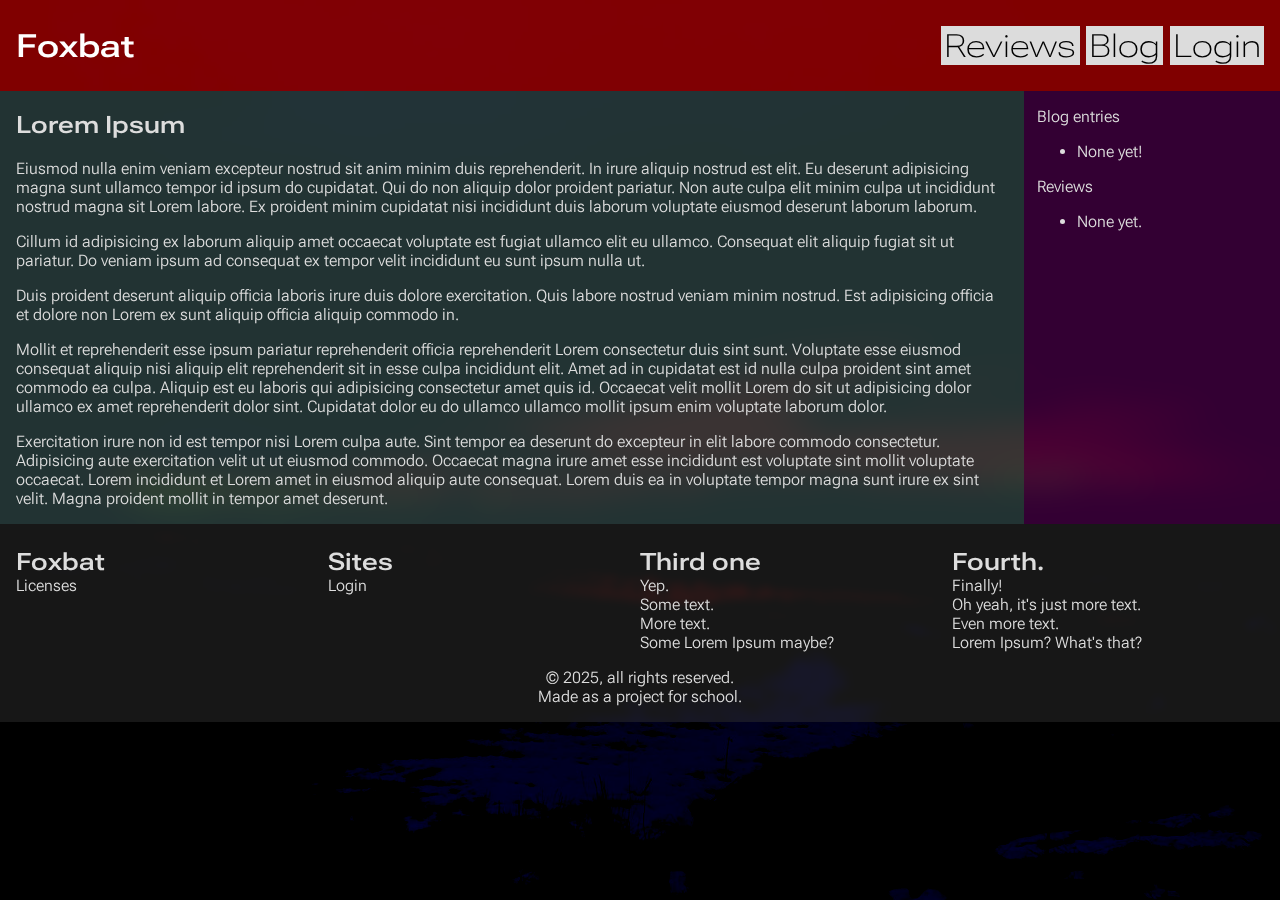
<file: Static/HTML/Index.htm>
<!DOCTYPE html>
<html lang="en-US" id="HTML_Generic_Home">

<head>
	<meta charset="utf-8">
	<link rel="stylesheet" href="../Styles.css">
	<!--<script src="../JS/Background.js"> </script>	Let's temporarily stop loading the scripting.-->
	<link rel="preconnect" href="https://fonts.googleapis.com">
	<link rel="preconnect" href="https://fonts.gstatic.com" crossorigin>
	<link
		href="https://fonts.googleapis.com/css2?family=Roboto+Flex:opsz,slnt,wdth,wght,GRAD,XOPQ,XTRA,YOPQ,YTAS,YTDE,YTFI,YTLC,YTUC@8..144,-10..0,25..151,100..1000,-200..150,27..175,323..603,25..135,649..854,-305..-98,560..788,416..570,528..760&display=swap"
		rel="stylesheet">
	<title>Home - Foxbat</title>
</head>

<body class="Startpage">
	<nav id="Header">
		<a href="./Index.htm"><h2 id="HeaderText">Foxbat</h2></a>
		<div id="HeaderButtons">
			<a href="./Review.Index.htm">Reviews</a>
			<a href="./Blog.Index.htm">Blog</a>
			<a href="./Account/Login.htm">Login</a>
		</div>
	</nav>
	<section class="PageContent">
		<article class="FirstColumn">
			<h2>Lorem Ipsum</h2>
			<p>Eiusmod nulla enim veniam excepteur nostrud sit anim minim duis reprehenderit. In irure aliquip nostrud est elit. Eu deserunt adipisicing magna sunt ullamco tempor id ipsum do cupidatat. Qui do non aliquip dolor proident pariatur. Non aute culpa elit minim culpa ut incididunt nostrud magna sit Lorem labore. Ex proident minim cupidatat nisi incididunt duis laborum voluptate eiusmod deserunt laborum laborum.</p>
			<p>Cillum id adipisicing ex laborum aliquip amet occaecat voluptate est fugiat ullamco elit eu ullamco. Consequat elit aliquip fugiat sit ut pariatur. Do veniam ipsum ad consequat ex tempor velit incididunt eu sunt ipsum nulla ut.</p>
			<p>Duis proident deserunt aliquip officia laboris irure duis dolore exercitation. Quis labore nostrud veniam minim nostrud. Est adipisicing officia et dolore non Lorem ex sunt aliquip officia aliquip commodo in.</p>
			<p>Mollit et reprehenderit esse ipsum pariatur reprehenderit officia reprehenderit Lorem consectetur duis sint sunt. Voluptate esse eiusmod consequat aliquip nisi aliquip elit reprehenderit sit in esse culpa incididunt elit. Amet ad in cupidatat est id nulla culpa proident sint amet commodo ea culpa. Aliquip est eu laboris qui adipisicing consectetur amet quis id. Occaecat velit mollit Lorem do sit ut adipisicing dolor ullamco ex amet reprehenderit dolor sint. Cupidatat dolor eu do ullamco ullamco mollit ipsum enim voluptate laborum dolor.</p>
			<p>Exercitation irure non id est tempor nisi Lorem culpa aute. Sint tempor ea deserunt do excepteur in elit labore commodo consectetur. Adipisicing aute exercitation velit ut ut eiusmod commodo. Occaecat magna irure amet esse incididunt est voluptate sint mollit voluptate occaecat. Lorem incididunt et Lorem amet in eiusmod aliquip aute consequat. Lorem duis ea in voluptate tempor magna sunt irure ex sint velit. Magna proident mollit in tempor amet deserunt.</p>
		</article>
		<section class="SecondColumn">
			<p>Blog entries</p>
			<ul>
				<li>None yet!</li>
			</ul>
			<p>Reviews</p>
			<ul>
				<li>None yet.</li>
			</ul>
		</section>
	</section>
	<nav id="Footer">
		<div>
			<h2 class="ContainerHeader">Foxbat</h2>
			<p>Licenses</p>
		</div>
		<div>
			<h2 class="ContainerHeader">Sites</h2>
			<p>Login</p>
		</div>
		<div>
			<h2 class="ContainerHeader">Third one</h2>
			<p>Yep.</p>
			<p>Some text.</p>
			<p>More text.</p>
			<p>Some Lorem Ipsum maybe?</p>
		</div>
		<div>
			<h2 class="ContainerHeader">Fourth.</h2>
			<p>Finally!</p>
			<p>Oh yeah, it's just more text.</p>
			<p>Even more text.</p>
			<p>Lorem Ipsum? What's that?</p>
		</div>
		<div id="FooterLastInformation">
			<p>&#169; 2025, all rights reserved.</p>
			<p>Made as a project for school.</p>
		</div>
	</nav>

</body>

</html>
</file>
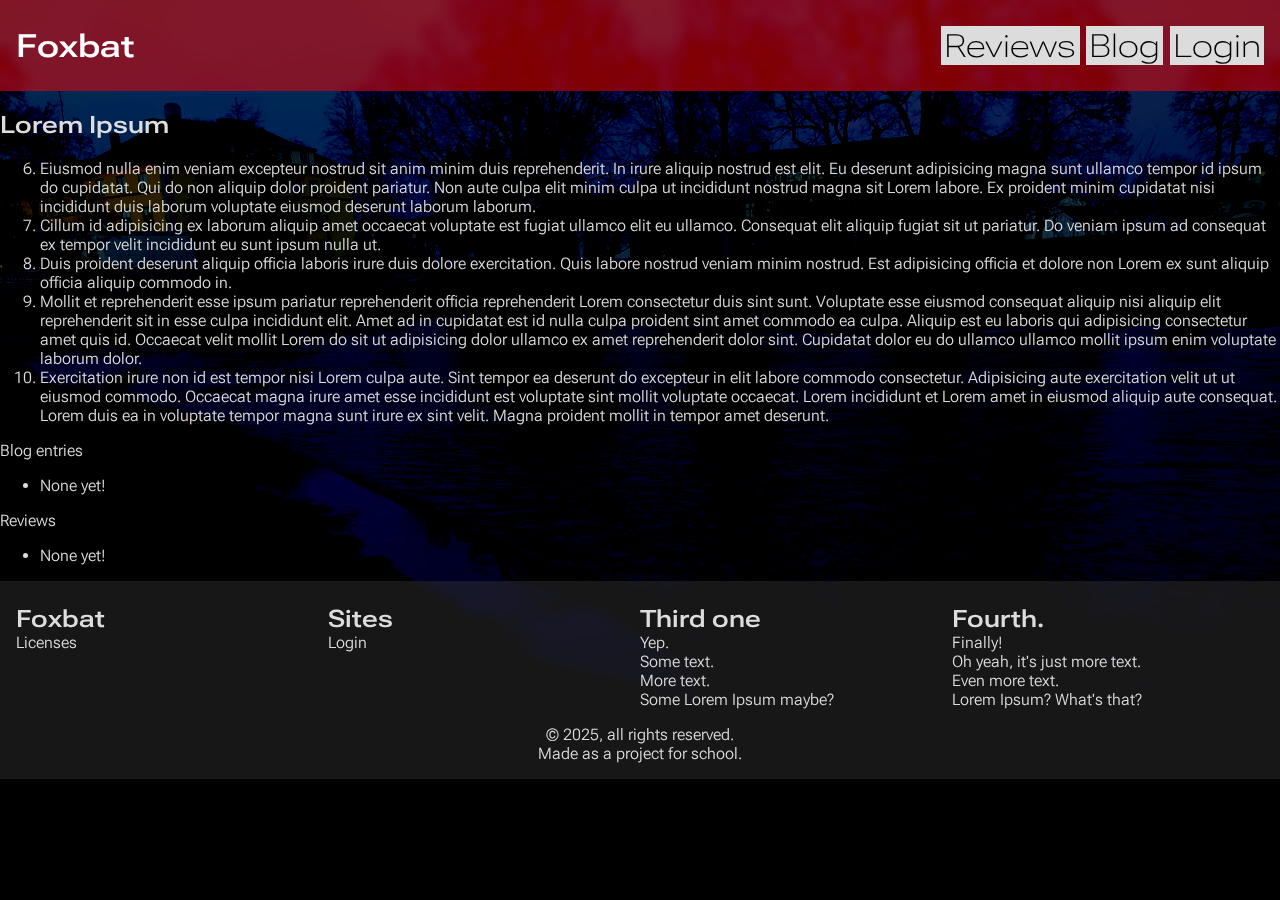
<file: Static/HTML/List.htm>
<!DOCTYPE html>
<html lang="en-US" id="HTML_Generic_Subpage">

<head>
	<meta charset="utf-8">
	<link rel="stylesheet" href="../Styles.css">
	<!--<script src="../JS/Background.js"> </script>	Let's temporarily stop loading the scripting.-->
	<link rel="preconnect" href="https://fonts.googleapis.com">
	<link rel="preconnect" href="https://fonts.gstatic.com" crossorigin>
	<link
		href="https://fonts.googleapis.com/css2?family=Roboto+Flex:opsz,slnt,wdth,wght,GRAD,XOPQ,XTRA,YOPQ,YTAS,YTDE,YTFI,YTLC,YTUC@8..144,-10..0,25..151,100..1000,-200..150,27..175,323..603,25..135,649..854,-305..-98,560..788,416..570,528..760&display=swap"
		rel="stylesheet">
	<title>Lista - Foxbat</title>
</head>

<body class="Subpage">

	<nav id="Header">
		<a href="./Index.htm"><h2 id="HeaderText">Foxbat</h2></a>
		<div id="HeaderButtons">
			<a href="./Review.Index.htm">Reviews</a>
			<a href="./Blog.Index.htm">Blog</a>
			<a href="./Account/Login.htm">Login</a>
		</div>
	</nav>
	<section>
		<article>
			<h2>Lorem Ipsum</h2>
			<ol start="6">
				<li>Eiusmod nulla enim veniam excepteur nostrud sit anim minim duis reprehenderit. In irure aliquip
					nostrud est elit. Eu deserunt adipisicing magna sunt ullamco tempor id ipsum do cupidatat. Qui do
					non aliquip dolor proident pariatur. Non aute culpa elit minim culpa ut incididunt nostrud magna sit
					Lorem labore. Ex proident minim cupidatat nisi incididunt duis laborum voluptate eiusmod deserunt
					laborum laborum.</li>
				<li>Cillum id adipisicing ex laborum aliquip amet occaecat voluptate est fugiat ullamco elit eu ullamco.
					Consequat elit aliquip fugiat sit ut pariatur. Do veniam ipsum ad consequat ex tempor velit
					incididunt eu sunt ipsum nulla ut.</li>
				<li>Duis proident deserunt aliquip officia laboris irure duis dolore exercitation. Quis labore nostrud
					veniam minim nostrud. Est adipisicing officia et dolore non Lorem ex sunt aliquip officia aliquip
					commodo in.</li>
				<li>Mollit et reprehenderit esse ipsum pariatur reprehenderit officia reprehenderit Lorem consectetur
					duis sint sunt. Voluptate esse eiusmod consequat aliquip nisi aliquip elit reprehenderit sit in esse
					culpa incididunt elit. Amet ad in cupidatat est id nulla culpa proident sint amet commodo ea culpa.
					Aliquip est eu laboris qui adipisicing consectetur amet quis id. Occaecat velit mollit Lorem do sit
					ut adipisicing dolor ullamco ex amet reprehenderit dolor sint. Cupidatat dolor eu do ullamco ullamco
					mollit ipsum enim voluptate laborum dolor.</li>
				<li>Exercitation irure non id est tempor nisi Lorem culpa aute. Sint tempor ea deserunt do excepteur in
					elit labore commodo consectetur. Adipisicing aute exercitation velit ut ut eiusmod commodo. Occaecat
					magna irure amet esse incididunt est voluptate sint mollit voluptate occaecat. Lorem incididunt et
					Lorem amet in eiusmod aliquip aute consequat. Lorem duis ea in voluptate tempor magna sunt irure ex
					sint velit. Magna proident mollit in tempor amet deserunt.</li>
			</ol>
		</article>
		<section id="SecondColumn">
			<p>Blog entries</p>
			<ul>
				<li>None yet!</li>
			</ul>
			<p>Reviews</p>
			<ul>
				<li>None yet!</li>
			</ul>
		</section>
	</section>

	<nav id="Footer">
		<div>
			<h2 class="ContainerHeader">Foxbat</h2>
			<p>Licenses</p>
		</div>
		<div>
			<h2 class="ContainerHeader">Sites</h2>
			<p>Login</p>
		</div>
		<div>
			<h2 class="ContainerHeader">Third one</h2>
			<p>Yep.</p>
			<p>Some text.</p>
			<p>More text.</p>
			<p>Some Lorem Ipsum maybe?</p>
		</div>
		<div>
			<h2 class="ContainerHeader">Fourth.</h2>
			<p>Finally!</p>
			<p>Oh yeah, it's just more text.</p>
			<p>Even more text.</p>
			<p>Lorem Ipsum? What's that?</p>
		</div>
		<div id="FooterLastInformation">
			<p>&#169; 2025, all rights reserved.</p>
			<p>Made as a project for school.</p>
		</div>
	</nav>
</body>

</html>
</file>
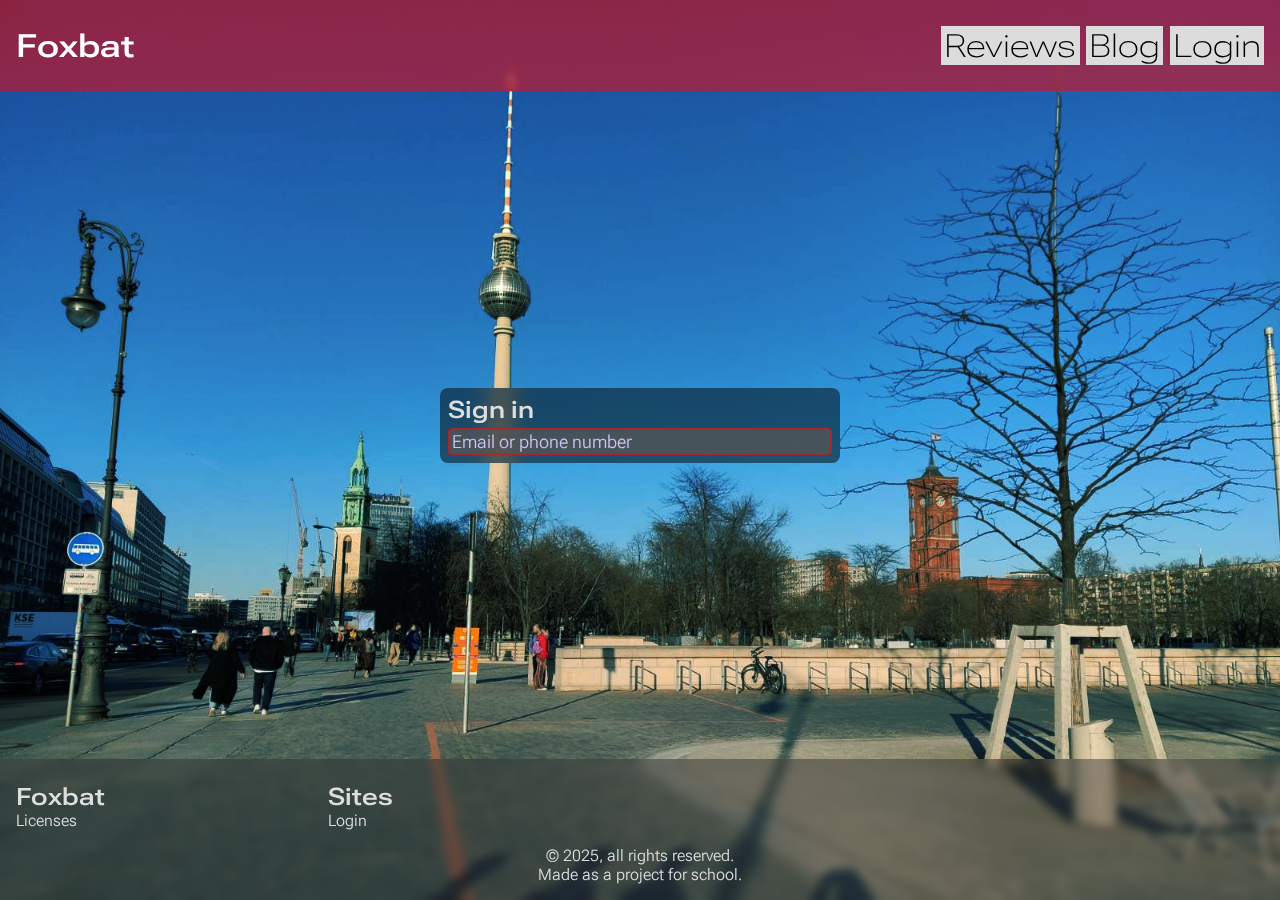
<file: Static/HTML/Login.htm>
<!DOCTYPE html>
<html lang="en-US" id="HTML_LoginPage">

<head>
	<meta charset="utf-8">
	<link rel="stylesheet" href="../Styles.css">
	<!--<script src="../JS/Background.js"> </script>	Let's temporarily stop loading the scripting.-->
	<link rel="preconnect" href="https://fonts.googleapis.com">
	<link rel="preconnect" href="https://fonts.gstatic.com" crossorigin>
	<link
		href="https://fonts.googleapis.com/css2?family=Roboto+Flex:opsz,slnt,wdth,wght,GRAD,XOPQ,XTRA,YOPQ,YTAS,YTDE,YTFI,YTLC,YTUC@8..144,-10..0,25..151,100..1000,-200..150,27..175,323..603,25..135,649..854,-305..-98,560..788,416..570,528..760&display=swap"
		rel="stylesheet">
	<title>Reviews - Foxbat</title>
</head>

<body class="LoginPage">
	<nav id="Header">
		<a href="./Index.htm"><h2 id="HeaderText">Foxbat</h2></a>
		<div id="HeaderButtons">
			<a href="./Review.Index.htm">Reviews</a>
			<a href="./Blog.Index.htm">Blog</a>
			<a href="./Login.htm">Login</a>
		</div>
	</nav>
	<section class="PageContent">
		<div id="LoginPagePopup">
			<h2>Sign in</h2>
			<form action="/" method="post" id="LoginPopupStandalone">
				<input type="text" placeholder="Email or phone number" name="LoginType">
			</form>
		</div>
	</section>
	<nav id="Footer">
		<div>
			<h2 class="ContainerHeader">Foxbat</h2>
			<p>Licenses</p>
		</div>
		<div>
			<h2 class="ContainerHeader">Sites</h2>
			<p>Login</p>
		</div>
		<div id="FooterLastInformation">
			<p>&#169; 2025, all rights reserved.</p>
			<p>Made as a project for school.</p>
		</div>
	</nav>
</body>

</html>
</file>
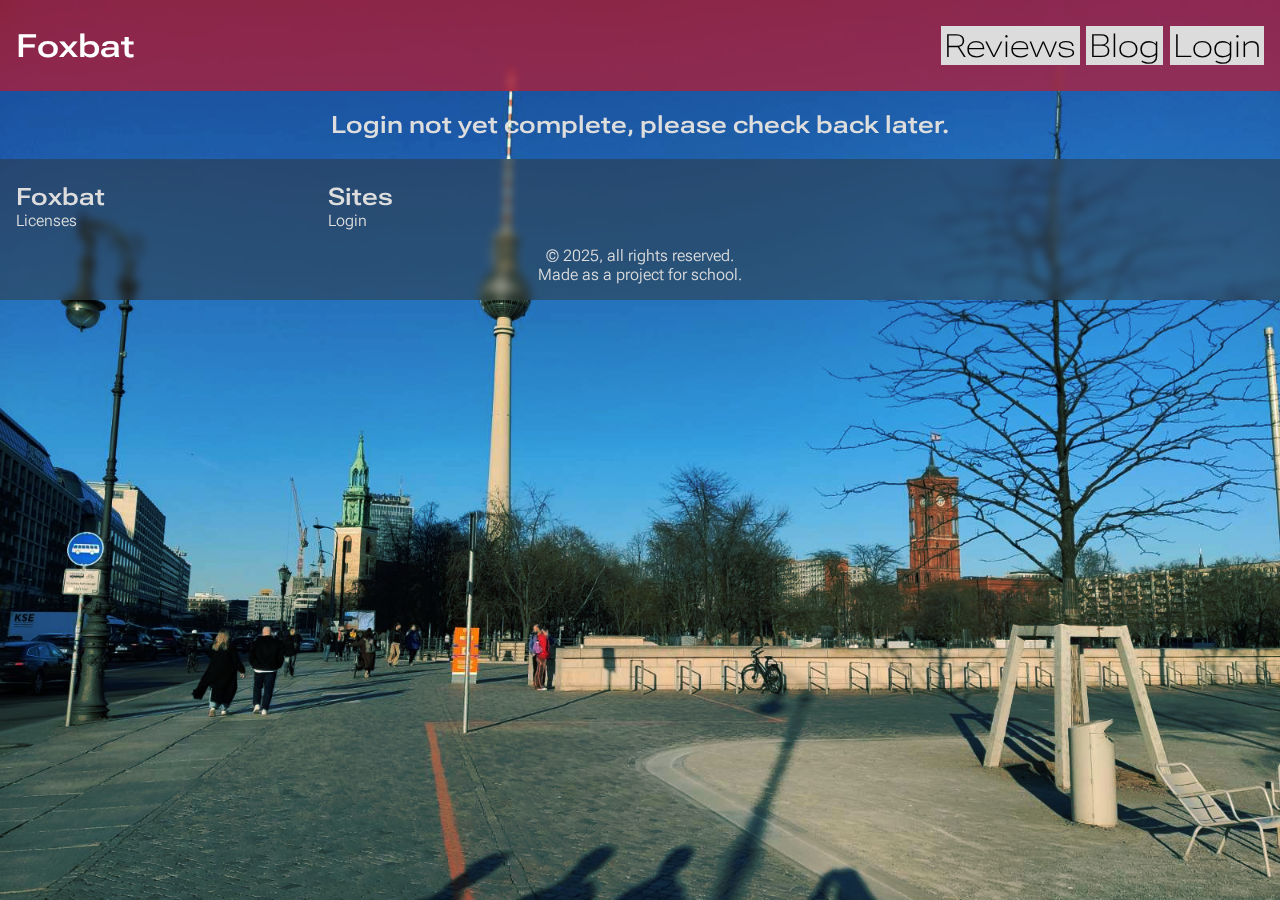
<file: Static/HTML/Review.Browsers.htm>
<!DOCTYPE html>
<html lang="en-US" id="HTML_LoginPage">

<head>
	<meta charset="utf-8">
	<link rel="stylesheet" href="../Styles.css">
	<!--<script src="../JS/Background.js"> </script>	Let's temporarily stop loading the scripting.-->
	<link rel="preconnect" href="https://fonts.googleapis.com">
	<link rel="preconnect" href="https://fonts.gstatic.com" crossorigin>
	<link
		href="https://fonts.googleapis.com/css2?family=Roboto+Flex:opsz,slnt,wdth,wght,GRAD,XOPQ,XTRA,YOPQ,YTAS,YTDE,YTFI,YTLC,YTUC@8..144,-10..0,25..151,100..1000,-200..150,27..175,323..603,25..135,649..854,-305..-98,560..788,416..570,528..760&display=swap"
		rel="stylesheet">
	<title>Reviews - Foxbat</title>
</head>

<body class="LoginPage">
	<nav id="Header">
		<a href="./Index.htm"><h2 id="HeaderText">Foxbat</h2></a>
		<div id="HeaderButtons">
			<a href="./Review.Index.htm">Reviews</a>
			<a href="./Blog.Index.htm">Blog</a>
			<a href="./LoginFlow/Login.htm">Login</a>
		</div>
	</nav>
	<section>
		<h2>Login not yet complete, please check back later.</h2>
		<div id="LoginPopup">

		</div>
	</section>
	<nav id="Footer">
		<div>
			<h2 class="ContainerHeader">Foxbat</h2>
			<p>Licenses</p>
		</div>
		<div>
			<h2 class="ContainerHeader">Sites</h2>
			<p>Login</p>
		</div>
		<div id="FooterLastInformation">
			<p>&#169; 2025, all rights reserved.</p>
			<p>Made as a project for school.</p>
		</div>
	</nav>
</body>

</html>
</file>
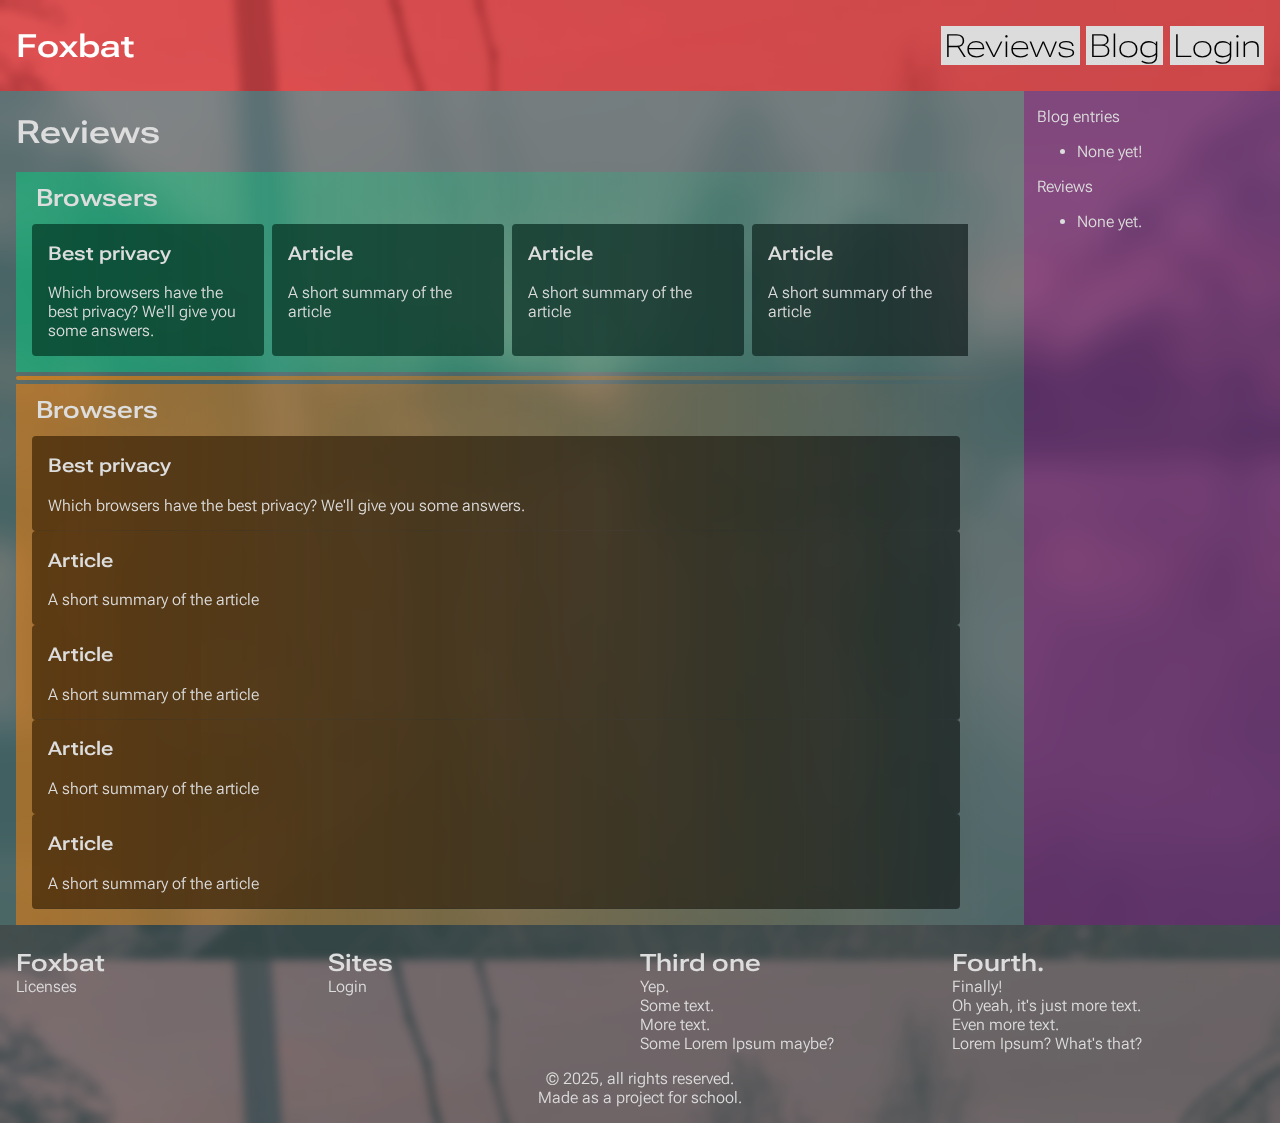
<file: Static/HTML/Review.Index.htm>
<!DOCTYPE html>
<html lang="en-US" id="HTML_Generic_Review">

<head>
	<meta charset="utf-8">
	<link rel="stylesheet" href="../Styles.css">
	<!--<script src="../JS/Background.js"> </script>	Let's temporarily stop loading the scripting.-->
	<link rel="preconnect" href="https://fonts.googleapis.com">
	<link rel="preconnect" href="https://fonts.gstatic.com" crossorigin>
	<link
		href="https://fonts.googleapis.com/css2?family=Roboto+Flex:opsz,slnt,wdth,wght,GRAD,XOPQ,XTRA,YOPQ,YTAS,YTDE,YTFI,YTLC,YTUC@8..144,-10..0,25..151,100..1000,-200..150,27..175,323..603,25..135,649..854,-305..-98,560..788,416..570,528..760&display=swap"
		rel="stylesheet">
	<title>Reviews - Foxbat</title>
</head>

<body class="Startpage">
	<nav id="Header">
		<a href="./Index.htm"><h2 id="HeaderText">Foxbat</h2></a>
		<div id="HeaderButtons">
			<a href="./Review.Index.htm">Reviews</a>
			<a href="./Blog.Index.htm">Blog</a>
			<a href="./Account/Login.htm">Login</a>
		</div>
	</nav>
	<section class="PageContent">
		<article class="FirstColumn">
			<h1>Reviews</h1>
			<div class="ArticleContainerSliding ArticleContainerOuter Green">
				<h2>Browsers</h2>
				<div class="ArticleContainerSliding ArticleContainerInner">
					<a class="ArticleContainerEntry" href="./Review.Browsers.htm">
						<div class="TextCard">
							<h3>Best privacy <span class="HiddenWhileNotHover">browsers of 2025</span></h3>
							<p>Which browsers have the best privacy? We'll give you some answers.</p>
						</div>
					</a>
					<a class="ArticleContainerEntry">
						<div class="TextCard">
							<h3>Article</h3>
							<p>A short summary of the article</p>
						</div>
					</a>
					<a class="ArticleContainerEntry">
						<div class="TextCard">
							<h3>Article</h3>
							<p>A short summary of the article</p>
						</div>
					</a>
					<a class="ArticleContainerEntry">
						<div class="TextCard">
							<h3>Article</h3>
							<p>A short summary of the article</p>
						</div>
					</a>
					<a class="ArticleContainerEntry">
						<div class="TextCard">
							<h3>Article</h3>
							<p>A short summary of the article</p>
						</div>
					</a>
				</div>
			</div>
			<div class="Spacer Orange"></div>
			<div class="ArticleContainerBoxes ArticleContainerOuter Orange">
				<h2>Browsers</h2>
				<div class="ArticleContainerSliding ArticleContainerInner">
					<a class="ArticleContainerEntry" href="./Review.Browsers.htm">
						<div class="TextCard">
							<h3>Best privacy <span class="HiddenWhileNotHover">browsers of 2025</span></h3>
							<p>Which browsers have the best privacy? We'll give you some answers.</p>
						</div>
					</a>
					<a class="ArticleContainerEntry">
						<div class="TextCard">
							<h3>Article</h3>
							<p>A short summary of the article</p>
						</div>
					</a>
					<a class="ArticleContainerEntry">
						<div class="TextCard">
							<h3>Article</h3>
							<p>A short summary of the article</p>
						</div>
					</a>
					<a class="ArticleContainerEntry">
						<div class="TextCard">
							<h3>Article</h3>
							<p>A short summary of the article</p>
						</div>
					</a>
					<a class="ArticleContainerEntry">
						<div class="TextCard">
							<h3>Article</h3>
							<p>A short summary of the article</p>
						</div>
					</a>
				</div>
			</div>
		</article>
		<section class="SecondColumn">
			<p>Blog entries</p>
			<ul>
				<li>None yet!</li>
			</ul>
			<p>Reviews</p>
			<ul>
				<li>None yet.</li>
			</ul>
		</section>
	</section>
	<nav id="Footer">
		<div>
			<h2 class="ContainerHeader">Foxbat</h2>
			<p>Licenses</p>
		</div>
		<div>
			<h2 class="ContainerHeader">Sites</h2>
			<p>Login</p>
		</div>
		<div>
			<h2 class="ContainerHeader">Third one</h2>
			<p>Yep.</p>
			<p>Some text.</p>
			<p>More text.</p>
			<p>Some Lorem Ipsum maybe?</p>
		</div>
		<div>
			<h2 class="ContainerHeader">Fourth.</h2>
			<p>Finally!</p>
			<p>Oh yeah, it's just more text.</p>
			<p>Even more text.</p>
			<p>Lorem Ipsum? What's that?</p>
		</div>
		<div id="FooterLastInformation">
			<p>&#169; 2025, all rights reserved.</p>
			<p>Made as a project for school.</p>
		</div>
	</nav>
</body>

</html>
</file>
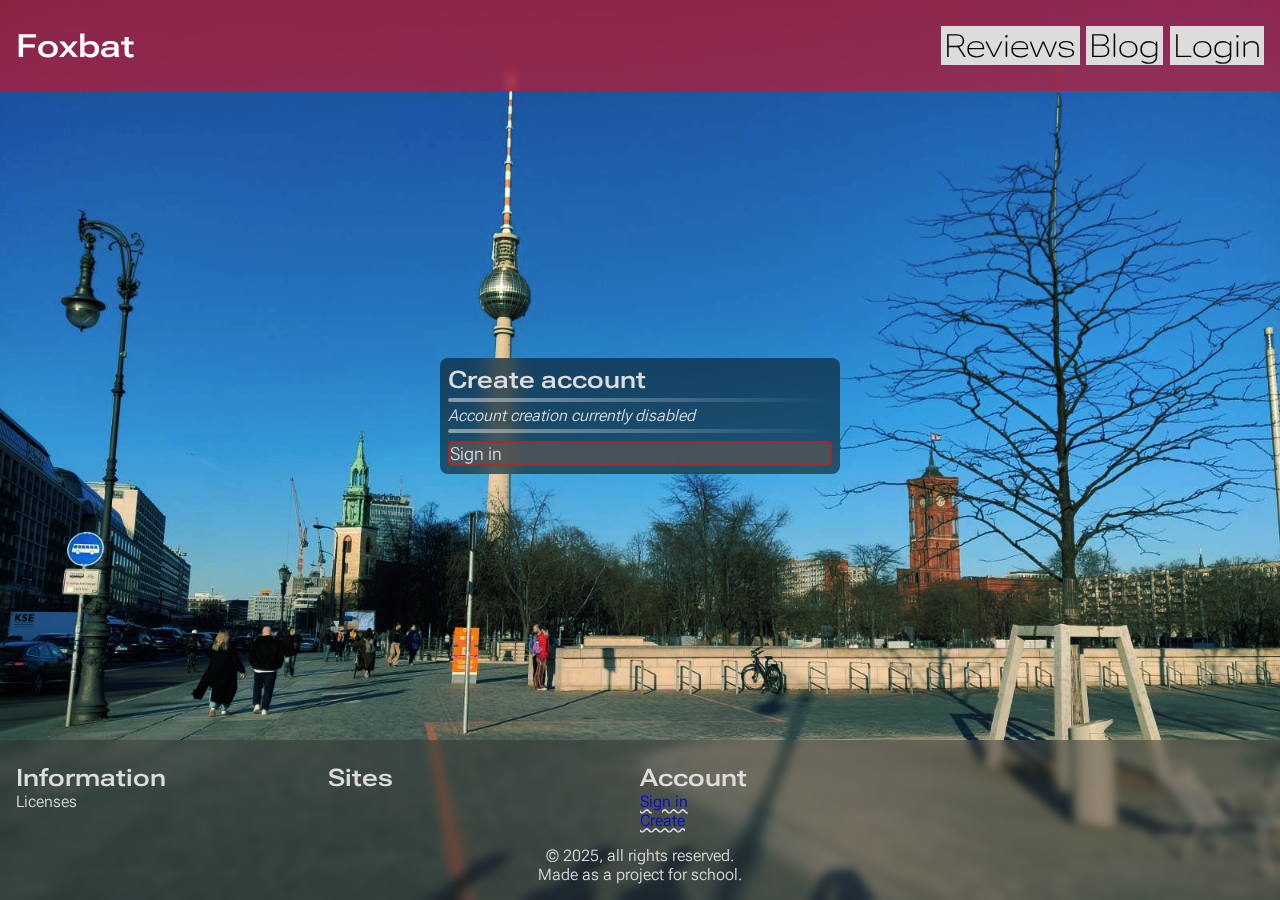
<file: Static/HTML/Account/Create.htm>
<!DOCTYPE html>
<html lang="en-US" id="HTML_LoginPage">

<head>
	<meta charset="utf-8">
	<link rel="stylesheet" href="../../Styles.css">
	<!--<script src="../JS/Background.js"> </script>	Let's temporarily stop loading the scripting.-->
	<link rel="preconnect" href="https://fonts.googleapis.com">
	<link rel="preconnect" href="https://fonts.gstatic.com" crossorigin>
	<link
		href="https://fonts.googleapis.com/css2?family=Roboto+Flex:opsz,slnt,wdth,wght,GRAD,XOPQ,XTRA,YOPQ,YTAS,YTDE,YTFI,YTLC,YTUC@8..144,-10..0,25..151,100..1000,-200..150,27..175,323..603,25..135,649..854,-305..-98,560..788,416..570,528..760&display=swap"
		rel="stylesheet">
	<title>Login - Foxbat</title>
</head>

<body class="LoginPage">
	<nav id="Header">
		<a href="../Index.htm"><h2 id="HeaderText">Foxbat</h2></a>
		<div id="HeaderButtons">
			<a href="../Review.Index.htm">Reviews</a>
			<a href="../Blog.Index.htm">Blog</a>
			<a href="./Login.htm">Login</a>
		</div>
	</nav>
	<section class="PageContent">
		<div id="LoginPagePopup">
			<h2>Create account</h2>
			<div class="Spacer White"></div>
			<p><i>Account creation currently disabled</i></p>
			<div class="Spacer White"></div>
			<a id="LoginSSO" class="LoginPopupButton" href="./Login.htm">Sign in</a>
		</div>
	</section>
	<nav id="Footer">
		<div>
			<h2 class="ContainerHeader">Information</h2>
			<p>Licenses</p>
		</div>
		<div>
			<h2 class="ContainerHeader">Sites</h2>
		</div>
		<div>
			<h2 class="ContainerHeader">Account</h2>
			<a href="./Login.htm">Sign in</a>
			<a href="./Create.htm">Create</a>
		</div>
		<div id="FooterLastInformation">
			<p>&#169; 2025, all rights reserved.</p>
			<p>Made as a project for school.</p>
		</div>
	</nav>
</body>

</html>
</file>
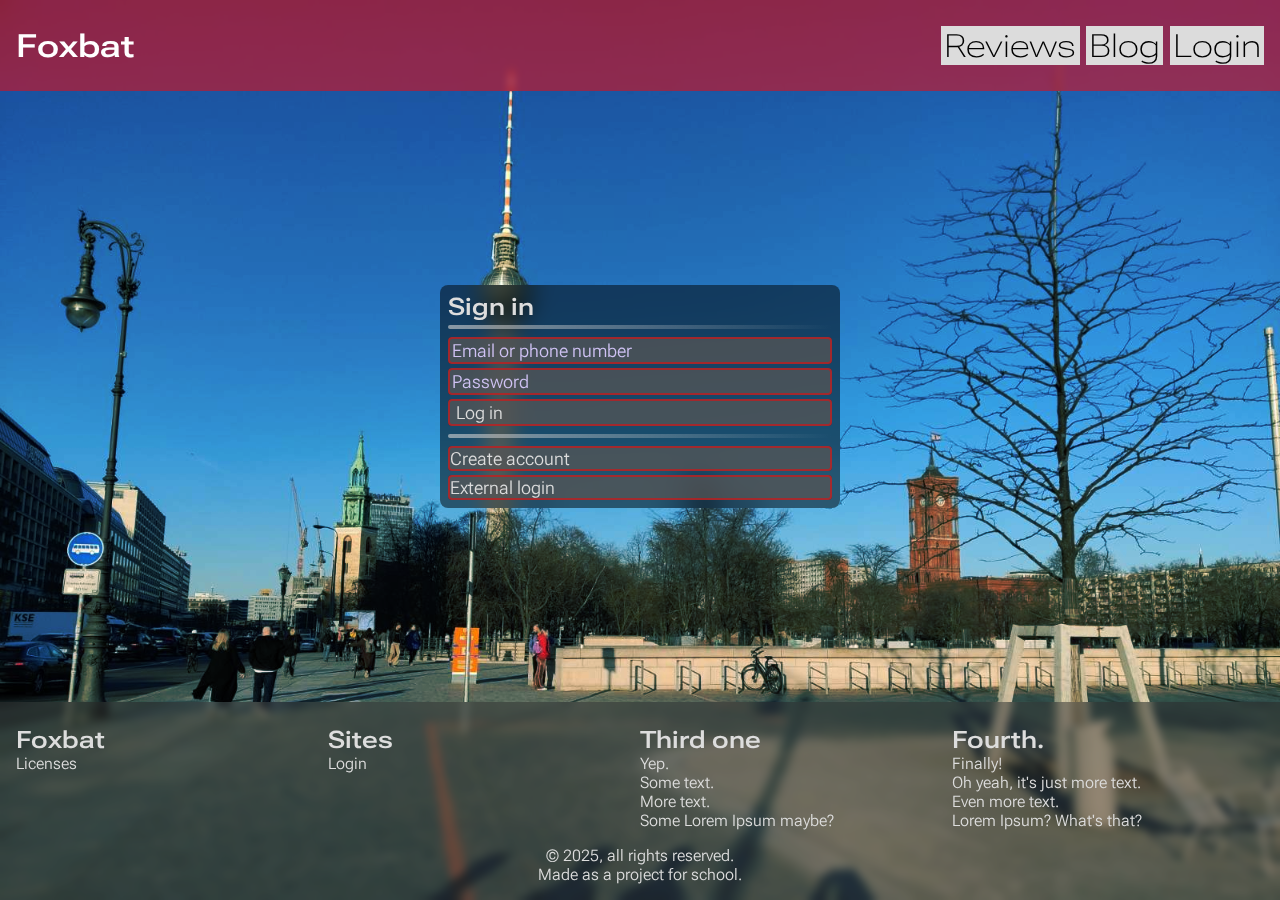
<file: Static/HTML/Account/Login.htm>
<!DOCTYPE html>
<html lang="en-US" id="HTML_LoginPage">

<head>
	<meta charset="utf-8">
	<link rel="stylesheet" href="../../Styles.css">
	<!--<script src="../JS/Background.js"> </script>	Let's temporarily stop loading the scripting.-->
	<link rel="preconnect" href="https://fonts.googleapis.com">
	<link rel="preconnect" href="https://fonts.gstatic.com" crossorigin>
	<link
		href="https://fonts.googleapis.com/css2?family=Roboto+Flex:opsz,slnt,wdth,wght,GRAD,XOPQ,XTRA,YOPQ,YTAS,YTDE,YTFI,YTLC,YTUC@8..144,-10..0,25..151,100..1000,-200..150,27..175,323..603,25..135,649..854,-305..-98,560..788,416..570,528..760&display=swap"
		rel="stylesheet">
	<title>Login - Foxbat</title>
</head>

<body class="LoginPage">
	<nav id="Header">
		<a href="../Index.htm"><h2 id="HeaderText">Foxbat</h2></a>
		<div id="HeaderButtons">
			<a href="../Review.Index.htm">Reviews</a>
			<a href="../Blog.Index.htm">Blog</a>
			<a href="./Login.htm">Login</a>
		</div>
	</nav>
	<section class="PageContent">
		<div id="LoginPagePopup">
			<h2>Sign in</h2>
			<div class="Spacer White"></div>
			<form action="/" method="post" id="LoginPopupStandalone">
				<input type="text" placeholder="Email or phone number" name="LoginType" id="UserLoginName">
				<input type="password" placeholder="Password" name="UserPassword" id="UserLoginPassword">
				<input type="submit" value="Log in" id="UserLoginButton">
			</form>
			<div class="Spacer White"></div>
			<a id="CreateUserAccount" class="LoginPopupButton" href="/">Create account</a>
			<a id="LoginSSO" class="LoginPopupButton" href="./SSO.htm">External login</a>
		</div>
	</section>
	<nav id="Footer">
		<div>
			<h2 class="ContainerHeader">Foxbat</h2>
			<p>Licenses</p>
		</div>
		<div>
			<h2 class="ContainerHeader">Sites</h2>
			<p>Login</p>
		</div>
		<div>
			<h2 class="ContainerHeader">Third one</h2>
			<p>Yep.</p>
			<p>Some text.</p>
			<p>More text.</p>
			<p>Some Lorem Ipsum maybe?</p>
		</div>
		<div>
			<h2 class="ContainerHeader">Fourth.</h2>
			<p>Finally!</p>
			<p>Oh yeah, it's just more text.</p>
			<p>Even more text.</p>
			<p>Lorem Ipsum? What's that?</p>
		</div>
		<div id="FooterLastInformation">
			<p>&#169; 2025, all rights reserved.</p>
			<p>Made as a project for school.</p>
		</div>
	</nav>
</body>

</html>
</file>
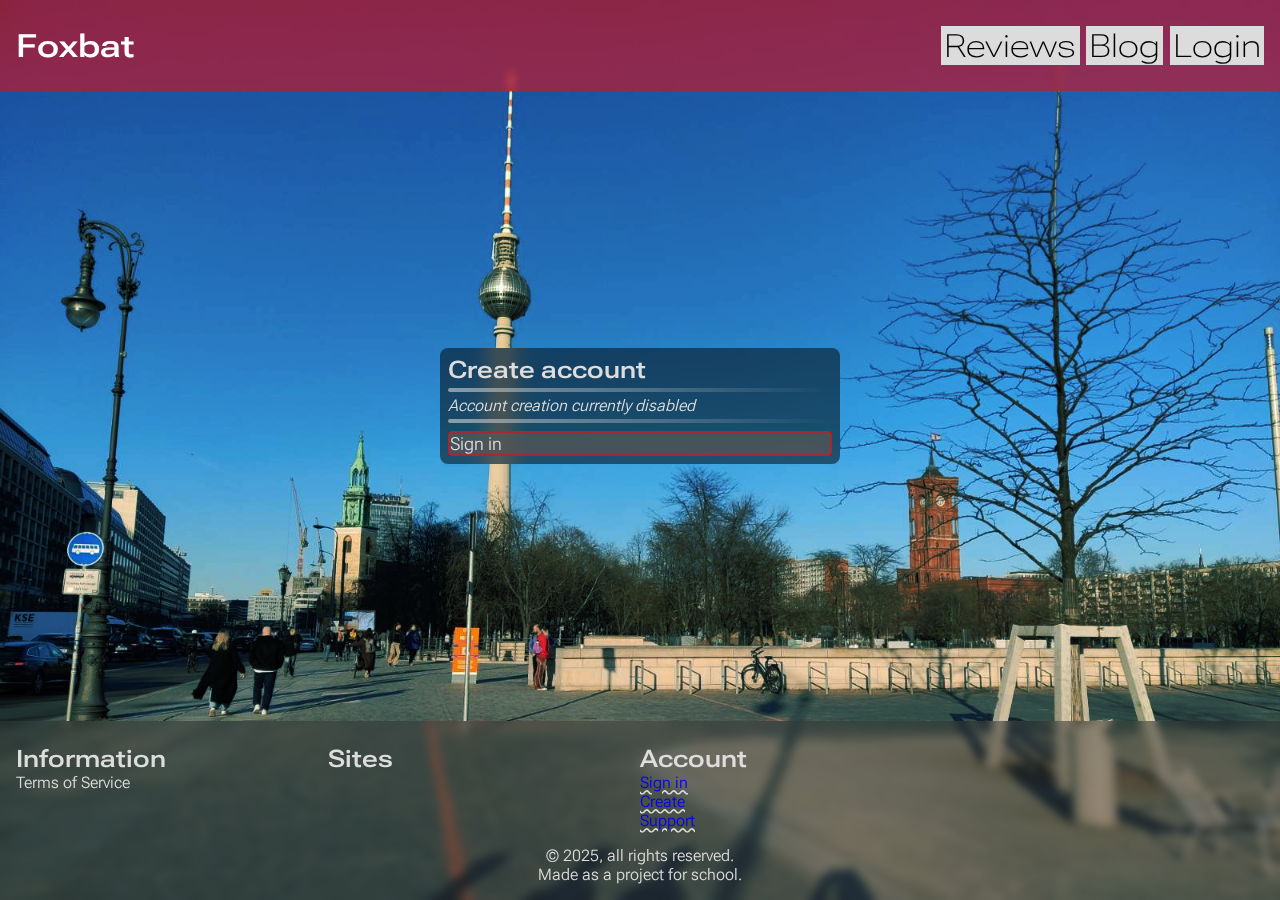
<file: Static/HTML/Account/Manage.htm>
<!DOCTYPE html>
<html lang="en-US" id="HTML_LoginPage">

<head>
	<meta charset="utf-8">
	<link rel="stylesheet" href="../../Styles.css">
	<!--<script src="../JS/Background.js"> </script>	Let's temporarily stop loading the scripting.-->
	<link rel="preconnect" href="https://fonts.googleapis.com">
	<link rel="preconnect" href="https://fonts.gstatic.com" crossorigin>
	<link
		href="https://fonts.googleapis.com/css2?family=Roboto+Flex:opsz,slnt,wdth,wght,GRAD,XOPQ,XTRA,YOPQ,YTAS,YTDE,YTFI,YTLC,YTUC@8..144,-10..0,25..151,100..1000,-200..150,27..175,323..603,25..135,649..854,-305..-98,560..788,416..570,528..760&display=swap"
		rel="stylesheet">
	<title>Login - Foxbat</title>
</head>

<body class="LoginPage">
	<nav id="Header">
		<a href="../Index.htm"><h2 id="HeaderText">Foxbat</h2></a>
		<div id="HeaderButtons">
			<a href="../Review.Index.htm">Reviews</a>
			<a href="../Blog.Index.htm">Blog</a>
			<a href="./Login.htm">Login</a>
		</div>
	</nav>
	<section class="PageContent">
		<div id="LoginPagePopup">
			<h2>Create account</h2>
			<div class="Spacer White"></div>
			<p><i>Account creation currently disabled</i></p>
			<div class="Spacer White"></div>
			<a id="LoginSSO" class="LoginPopupButton" href="./Login.htm">Sign in</a>
		</div>
	</section>
	<nav id="Footer">
		<div>
			<h2 class="ContainerHeader">Information</h2>
			<p>Terms of Service</p>
		</div>
		<div>
			<h2 class="ContainerHeader">Sites</h2>
		</div>
		<div>
			<h2 class="ContainerHeader">Account</h2>
			<a href="./Login.htm">Sign in</a>
			<a href="./Create.htm">Create</a>
			<a href="./Support.htm">Support</a>
		</div>
		<div id="FooterLastInformation">
			<p>&#169; 2025, all rights reserved.</p>
			<p>Made as a project for school.</p>
		</div>
	</nav>
</body>

</html>
</file>
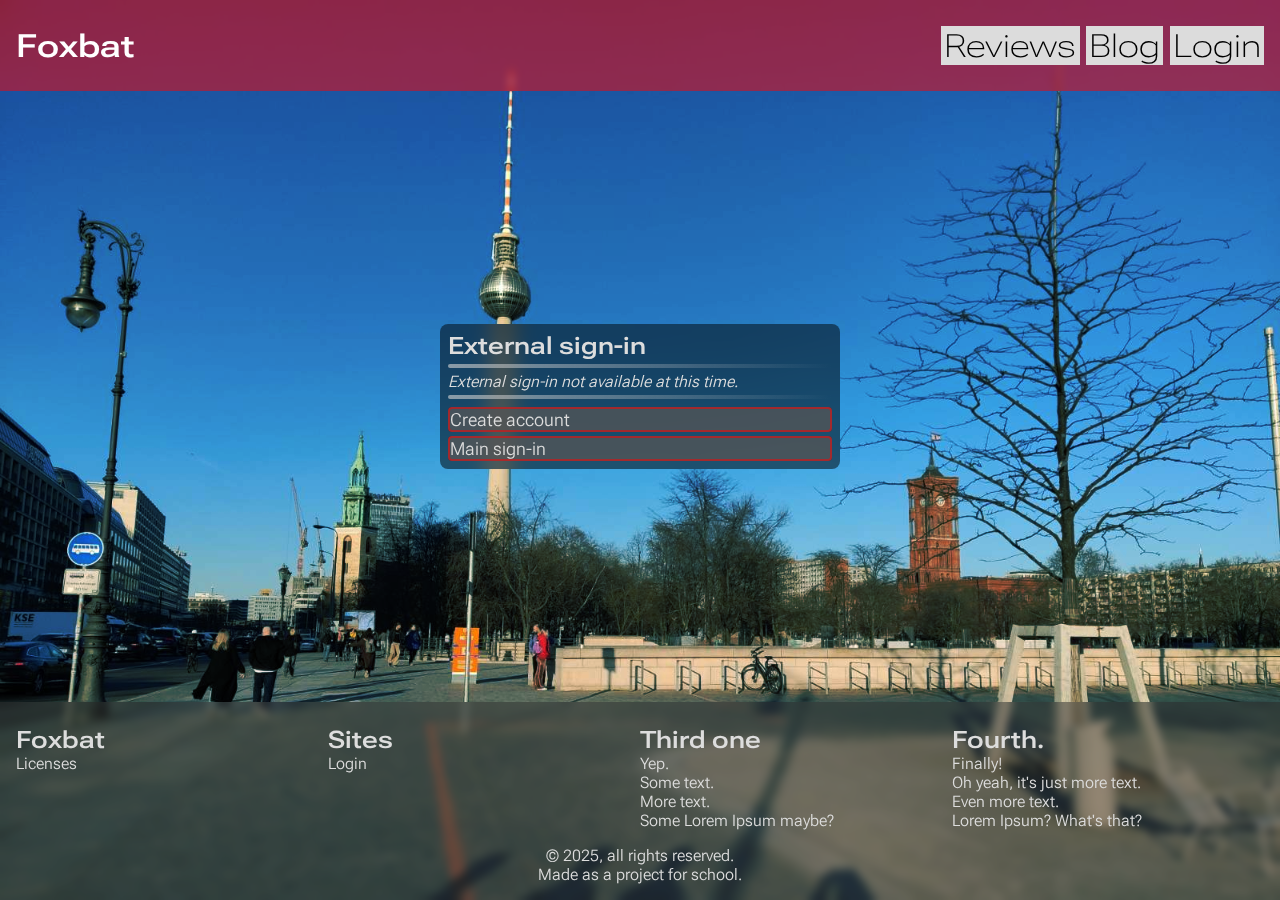
<file: Static/HTML/Account/SSO.htm>
<!DOCTYPE html>
<html lang="en-US" id="HTML_LoginPage">

<head>
	<meta charset="utf-8">
	<link rel="stylesheet" href="../../Styles.css">
	<!--<script src="../JS/Background.js"> </script>	Let's temporarily stop loading the scripting.-->
	<link rel="preconnect" href="https://fonts.googleapis.com">
	<link rel="preconnect" href="https://fonts.gstatic.com" crossorigin>
	<link
		href="https://fonts.googleapis.com/css2?family=Roboto+Flex:opsz,slnt,wdth,wght,GRAD,XOPQ,XTRA,YOPQ,YTAS,YTDE,YTFI,YTLC,YTUC@8..144,-10..0,25..151,100..1000,-200..150,27..175,323..603,25..135,649..854,-305..-98,560..788,416..570,528..760&display=swap"
		rel="stylesheet">
	<title>Login - Foxbat</title>
</head>

<body class="LoginPage">
	<nav id="Header">
		<a href="../Index.htm"><h2 id="HeaderText">Foxbat</h2></a>
		<div id="HeaderButtons">
			<a href="../Review.Index.htm">Reviews</a>
			<a href="../Blog.Index.htm">Blog</a>
			<a href="./Login.htm">Login</a>
		</div>
	</nav>
	<section class="PageContent">
		<div id="LoginPagePopup">
			<h2>External sign-in</h2>
			<div class="Spacer White"></div>
			<p><i>External sign-in not available at this time.</i></p>
			<div class="Spacer White"></div>
			<a id="CreateUserAccount" class="LoginPopupButton" href="/">Create account</a>
			<a id="LoginSSO" class="LoginPopupButton" href="./Login.htm">Main sign-in</a>
		</div>
	</section>
	<nav id="Footer">
		<div>
			<h2 class="ContainerHeader">Foxbat</h2>
			<p>Licenses</p>
		</div>
		<div>
			<h2 class="ContainerHeader">Sites</h2>
			<p>Login</p>
		</div>
		<div>
			<h2 class="ContainerHeader">Third one</h2>
			<p>Yep.</p>
			<p>Some text.</p>
			<p>More text.</p>
			<p>Some Lorem Ipsum maybe?</p>
		</div>
		<div>
			<h2 class="ContainerHeader">Fourth.</h2>
			<p>Finally!</p>
			<p>Oh yeah, it's just more text.</p>
			<p>Even more text.</p>
			<p>Lorem Ipsum? What's that?</p>
		</div>
		<div id="FooterLastInformation">
			<p>&#169; 2025, all rights reserved.</p>
			<p>Made as a project for school.</p>
		</div>
	</nav>
</body>

</html>
</file>
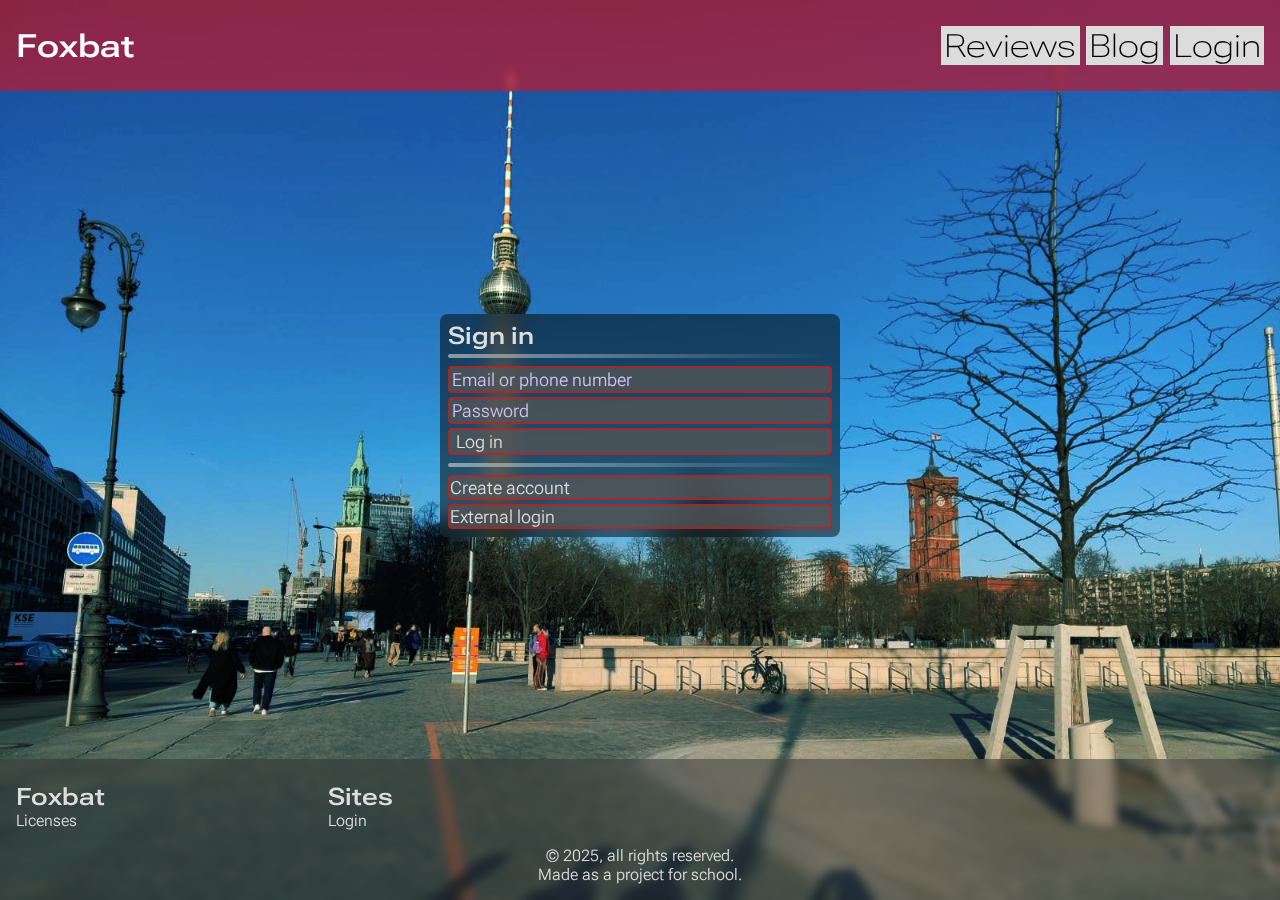
<file: Static/HTML/LoginFlow/Login.htm>
<!DOCTYPE html>
<html lang="en-US" id="HTML_LoginPage">

<head>
	<meta charset="utf-8">
	<link rel="stylesheet" href="../../Styles.css">
	<!--<script src="../JS/Background.js"> </script>	Let's temporarily stop loading the scripting.-->
	<link rel="preconnect" href="https://fonts.googleapis.com">
	<link rel="preconnect" href="https://fonts.gstatic.com" crossorigin>
	<link
		href="https://fonts.googleapis.com/css2?family=Roboto+Flex:opsz,slnt,wdth,wght,GRAD,XOPQ,XTRA,YOPQ,YTAS,YTDE,YTFI,YTLC,YTUC@8..144,-10..0,25..151,100..1000,-200..150,27..175,323..603,25..135,649..854,-305..-98,560..788,416..570,528..760&display=swap"
		rel="stylesheet">
	<title>Login - Foxbat</title>
</head>

<body class="LoginPage">
	<nav id="Header">
		<a href="../Index.htm"><h2 id="HeaderText">Foxbat</h2></a>
		<div id="HeaderButtons">
			<a href="../Review.Index.htm">Reviews</a>
			<a href="../Blog.Index.htm">Blog</a>
			<a href="./Login.htm">Login</a>
		</div>
	</nav>
	<section class="PageContent">
		<div id="LoginPagePopup">
			<h2>Sign in</h2>
			<div class="Spacer White"></div>
			<form action="/" method="post" id="LoginPopupStandalone">
				<input type="text" placeholder="Email or phone number" name="LoginType" id="UserLoginName">
				<input type="password" placeholder="Password" name="UserPassword" id="UserLoginPassword">
				<input type="submit" value="Log in" id="UserLoginButton">
			</form>
			<div class="Spacer White"></div>
			<a id="CreateUserAccount" class="LoginPopupButton" href="/">Create account</a>
			<a id="LoginSSO" class="LoginPopupButton" href="./SSO.htm">External login</a>
		</div>
	</section>
	<nav id="Footer">
		<div>
			<h2 class="ContainerHeader">Foxbat</h2>
			<p>Licenses</p>
		</div>
		<div>
			<h2 class="ContainerHeader">Sites</h2>
			<p>Login</p>
		</div>
		<div id="FooterLastInformation">
			<p>&#169; 2025, all rights reserved.</p>
			<p>Made as a project for school.</p>
		</div>
	</nav>
</body>

</html>
</file>
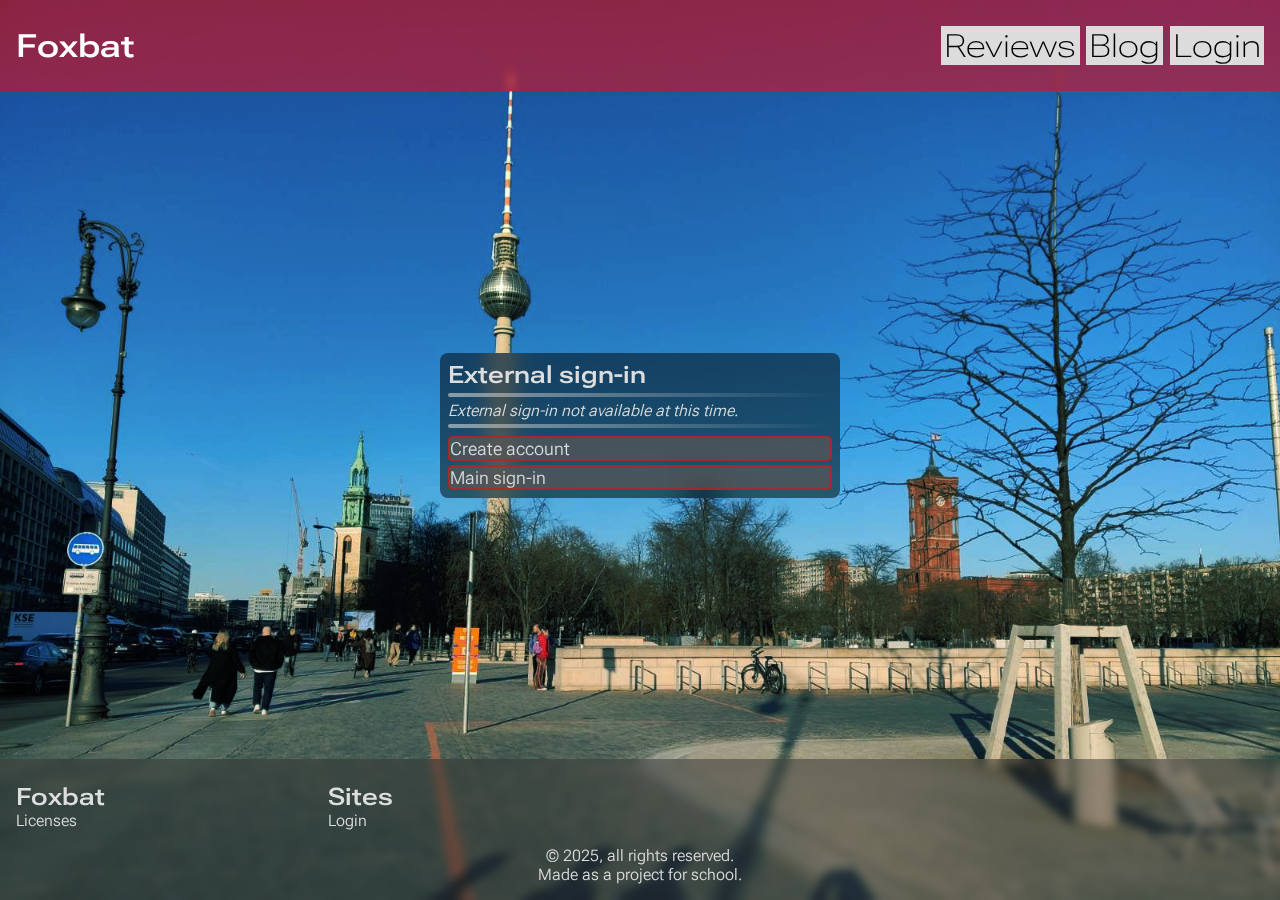
<file: Static/HTML/LoginFlow/SSO.htm>
<!DOCTYPE html>
<html lang="en-US" id="HTML_LoginPage">

<head>
	<meta charset="utf-8">
	<link rel="stylesheet" href="../../Styles.css">
	<!--<script src="../JS/Background.js"> </script>	Let's temporarily stop loading the scripting.-->
	<link rel="preconnect" href="https://fonts.googleapis.com">
	<link rel="preconnect" href="https://fonts.gstatic.com" crossorigin>
	<link
		href="https://fonts.googleapis.com/css2?family=Roboto+Flex:opsz,slnt,wdth,wght,GRAD,XOPQ,XTRA,YOPQ,YTAS,YTDE,YTFI,YTLC,YTUC@8..144,-10..0,25..151,100..1000,-200..150,27..175,323..603,25..135,649..854,-305..-98,560..788,416..570,528..760&display=swap"
		rel="stylesheet">
	<title>Login - Foxbat</title>
</head>

<body class="LoginPage">
	<nav id="Header">
		<a href="../Index.htm"><h2 id="HeaderText">Foxbat</h2></a>
		<div id="HeaderButtons">
			<a href="../Review.Index.htm">Reviews</a>
			<a href="../Blog.Index.htm">Blog</a>
			<a href="./LoginFlow/Login.htm">Login</a>
		</div>
	</nav>
	<section class="PageContent">
		<div id="LoginPagePopup">
			<h2>External sign-in</h2>
			<div class="Spacer White"></div>
			<p><i>External sign-in not available at this time.</i></p>
			<div class="Spacer White"></div>
			<a id="CreateUserAccount" class="LoginPopupButton" href="/">Create account</a>
			<a id="LoginSSO" class="LoginPopupButton" href="./Login.htm">Main sign-in</a>
		</div>
	</section>
	<nav id="Footer">
		<div>
			<h2 class="ContainerHeader">Foxbat</h2>
			<p>Licenses</p>
		</div>
		<div>
			<h2 class="ContainerHeader">Sites</h2>
			<p>Login</p>
		</div>
		<div id="FooterLastInformation">
			<p>&#169; 2025, all rights reserved.</p>
			<p>Made as a project for school.</p>
		</div>
	</nav>
</body>

</html>
</file>
<file: Static/Styles.css>
/*

	===== ===== ===== ===== ===== =====
	Global rules
	===== ===== ===== ===== ===== =====

*/

html {
	display: flex;
	justify-content:center;
	background-repeat: repeat-y;
	background-position-x: center;
	background-size: cover;
	background-color: #355;
}

:root {
	font-size: medium;
}

/*

	About font-variation-settings
	https://developer.mozilla.org/en-US/docs/Web/CSS/font-variation-settings
	Controls variable font characteristics such as weight (wght), width (wdth), slant (slnt), italic (ital)

*/

body {
	display: flex;
	width: 100vw;
	height: 100vb;

	h1, h2, h3, h4, h5, h6, .WideText {
		font-family: "Roboto Flex";
		font-variation-settings: "wght" 600, "wdth" 200;
	}
	p, a, input, label, li {
		font-family: "Roboto Flex";
		font-variation-settings: "wght" 300, "wdth" 100;
	}
	h1 {
		font-size: 2em;
	}
	h2 {
		font-size: 1.5em;
	}
	h3 {
		font-size: 1.17em;
	}
	h4 {
		font-size: 1em;
	}
	h5 {
		font-size: 0.83em;
	}
	h6 {
		font-size: 0.67em;
	}
}

* {
	box-sizing: border-box;
}

/*

	===== ===== ===== ===== ===== =====
	HTML_Generic_*
	===== ===== ===== ===== ===== =====

*/

#HTML_Generic_Home {
	background-image: url("./IMG/BG (1).jpeg");
	background-blend-mode: color-burn;
}

#HTML_Generic_Subpage {
	background-image: url("./IMG/BG (3).jpeg");
	background-blend-mode: color-burn;
}

#HTML_Generic_Review {
	background-image: url("./IMG/BG (5).jpeg");
	background-blend-mode: exclusion;
}

#HTML_LoginPage {
	background-image: url("./IMG/BG (2).jpeg");
	background-blend-mode: hard-light;
}


/*

	===== ===== ===== ===== ===== =====
	Page type classes
	===== ===== ===== ===== ===== =====

*/

.Startpage,
.Subpage {
	color: #ddd;
	display: flex;

	margin: 0;

	flex-wrap: nowrap;
	flex-direction: column;
	align-self: center;
}

/*

	===== ===== ===== ===== ===== =====
	Reusables
	===== ===== ===== ===== ===== =====

*/

.Startpage > .PageContent,
.Subpage > .PageContent {
	display: flex;
	flex-wrap: nowrap;
	flex-direction: row;
	justify-content: space-between;
}

.Startpage .FirstColumn,
.Subpage .FirstColumn {
	background-color: #44666680;
	flex: 0 0 80%;
	padding:0 1em;
}

.Startpage .SecondColumn,
.Subpage .SecondColumn {
	background-color: #66006680;
	flex: 0 0 20%;
	padding:0 1%;
	margin-left: 0;
	flex-direction: column;
}

.FirstColumn, .SecondColumn {
	backdrop-filter: blur(1em);
}

.Spacer {
	width: 100%;
	padding: 2px 0;
	margin: 4px 0;
	display: flex;

	border-radius: 2px;

	&.White {
		background-image: linear-gradient(90deg, #d0d0d0a0, #0000);
		
	}
	&.Orange {
		background-image: linear-gradient(90deg, #ff8800a0, #0000);
	}
}

/*

	===== ===== ===== ===== ===== =====
	Header
	===== ===== ===== ===== ===== =====

*/

#Header {
	display: flex;
	justify-content: space-between;
	align-self: center;
	padding:0 1em;
	width: 100%;
	background: #ff000080;
	backdrop-filter: blur(4px);
	user-select: none;
}

#HeaderText {
	color: #fff;
	font-weight: 200;
	font-size: 2rem;
	padding: 0;
	transition: 200ms;
}

#Header > a {
	text-decoration: none;
	transition: 200ms;
	&:hover {
		transition: 200ms;
		h2 {
			transition: 200ms;
			color: #ccc;
		}
	}
	&:active {
		transition: 50ms;
		h2 {
			transition: 50ms;
			color: #aaa;
		}
		
	}
}

#HeaderButtons {
	display: flex;
	flex-wrap: wrap;
	flex-direction: row;
	justify-content: center;
	align-items: center;
}
#HeaderButtons a {
	display: flex;
	font-size: 2rem;
	font-variation-settings: "wght" 200, "wdth" 200;

	height:fit-content;
	padding: 0.05rem 0.2rem;
	margin: 0 0.2rem;
	border: 0px;
	background-color: #DCDCDC;
	color: #000;
	text-decoration: none;

	transition: 200ms;

	&:hover {
		transition: 200ms;
		background-color: #ACACACEE;
		backdrop-filter: blur(5px);
	}

	&:active {
		transition: 50ms;
		backdrop-filter: blur(20px);
		background-color: #6C6C6CEE;
	}
}

#HeaderButtons > a:first-of-type {
	margin: 0 0.2rem 0 0; 
}

#HeaderButtons > a:last-of-type {
	margin: 0 0 0 0.2rem;
}

/*

	===== ===== ===== ===== ===== =====
	Article containers
	===== ===== ===== ===== ===== =====

*/

@keyframes ArticleEntryHover {
	from {
		flex: 0 0 25%;
	}
	to {
		flex: 0 0 30%;
	}
}
@keyframes HoverExpand {
	from {
		flex: 0 0 25%;
		background-color: #00000080;
		.HiddenWhileNotHover {
			display: none;
		}
	}
	to {
		flex: 0 0 30%;
		background-color: #ff6000a0;
		.HiddenWhileNotHover {
			display: inline-flex;
		}
	}
}

.ArticleContainerOuter{
	display: flex;
	flex-direction: column;
	flex-wrap: nowrap;
	flex: 1 1 100%;
	padding: 0 0.5em 0.5em 0.5em;
	margin: 0 1em 0 0;
	&>h2 {
		margin: 0.5em 0 0.5em 0.5em;
	}
	&.Green {
		background-image: linear-gradient(90deg, #00d08080 1em, #0000d000);
	}

	&.Orange {
		background-image: linear-gradient(90deg, #ff800080 1em, #0000d000);
	}
}

a.ArticleContainerEntry {
	display: flex;
	flex-direction: column;
	
	background-color: #00000080;
	backdrop-filter: blur(12px);
	border-radius: 4px;

	padding: 0 1em;

	text-decoration: none;
	color: #ddd;

	.TextCard {
		height: 80%;
	}
	.HiddenWhileNotHover {
		display: none;
	}
	
	/* Transition */
	
	transition: 250ms;

	&:hover {
		flex: 0 0 30%;
		background-color: #ff6000a0;
	}
	&:focus {
		flex: 0 0 100%;
		/* background-color: #ff8000ff; */
		background: linear-gradient(180deg, #ff8000ff, #ff00b080);
	}
}
.ArticleContainerSliding {
	display: flex;
	flex-direction: column;
	flex-wrap: nowrap;
	padding: 0 0.5em 0.5em 0.5em;
	margin: 0 1em 0 0;
	
	.ArticleContainerInner {
		flex-direction: row;
		flex-wrap: nowrap;
		height: fit-content;
		overflow-x: auto;
		& > :not(:first-child) {
			margin: 0 0 0 0.5em;
		}
	}
	.ArticleContainerEntry {
		flex: 0 0 25%;
	}
}

/*

	===== ===== ===== ===== ===== =====
	Footer
	===== ===== ===== ===== ===== =====

*/

#Footer {
	display: flex;
	flex-direction: row;
	flex-wrap: wrap;
	align-self: flex-end;
	background-color: #44444456;
	backdrop-filter: brightness(0.8) blur(4px);
	margin: 0;
	padding: 0 1em;
	min-width: 100%;

	h1, h2, h3, h4, h5, h6, p {
		margin: 0;
	}

	div {
		display: flex;
		flex: 0 0 25%;
		flex-direction: column;
		flex-wrap: wrap;
		/* background: radial-gradient(farthest-corner at 0px 0px, #8230d6d0, #3082d680); */
		a {
			transition: 200ms;
			text-decoration: underline wavy #ddd;
			&:hover {
				transition: 200ms;
				text-decoration: underline wavy #aad;
			}
			&:visited {
				color: inherit;
			}
		}
		.ContainerHeader {
			margin: 1em 0 0 0;
		}
	}
	#FooterLastInformation {
		flex: 0 0 100%;
		background: none;
		flex-direction: column;
		flex-wrap: nowrap;
		margin: 1em 0;
		text-align: center;
	}
}

#Footer #FoxbatFooterText {
}

/*

	===== ===== ===== ===== ===== =====
	Login page
	===== ===== ===== ===== ===== =====

*/


.LoginPage {
	/* background-image: linear-gradient(90deg, #ffffff00 0%, #000000c0 37.5%, #000000c0 62.5%, #ffffff00 100%); */
	color: #ddd;
	display: flex;

	margin: 0;
	height: 100vh;

	flex-wrap: nowrap;
	flex-direction: column;
	align-self: center;
	align-items: center;

	/* Modify spacer to use more margin toward the bottom */
	/* .Spacer {
		margin: 4px 0 8px 0;
	} */

	.PageContent {
		display: flex; 
		flex-wrap: wrap;
		flex-direction: row;
		align-items: center;
		justify-content: center;
		flex: 0 1 100%;
		h1, h2, h3, h4, h5, h6, p {
			padding: 0;
			margin: 0;
		}
	}
	
	#LoginPagePopup {
		display: flex;
		flex: 0 1 25%;
		flex-direction: column;
		flex-wrap: wrap;

		min-width: 400px;
		max-width: 800px;
		
		padding: 0.5em;
		border-radius: 8px;
		
		background-color: #00000080;
		backdrop-filter: blur(12px);
	}

	input[type=text],
	input[type=password],
	input[type=submit],
	.LoginPopupButton {

		border: 2px solid #ff000080;
		border-radius: 4px;

		color: #DCDCDC;
		background-color: #80808080;
		backdrop-filter: blur(2px);

		width: 100%;
		margin: 4px 0 0 0;

		text-align: left;
		text-decoration: none;
		font-size: large;
	}

	input[type=text]::placeholder,
	input[type=password]::placeholder {
		color: #dacaffee;
	}

	input[type=submit]:hover,
	.LoginPopupButton:hover {
		background-color: #808080a0;
	}

	input[type=submit]:active,
	.LoginPopupButton:active {
		background-color: #80808020;
	}

	#LoginPopupStandalone {
		display: flex;
		flex-direction: column;
		width: 100%;
		/*Would've used :last-child here but I noticed that some extensions inject there. So an id it is.*/
		#UserLoginButton {
			margin: 4px 0 4px 0;
		}
	}

	.PageContent, #Footer {
		width: 100%;
	}

	#Footer {
		justify-self: flex-end;
	}

}

/*

	===== ===== ===== ===== ===== =====
	Adaptive design
	===== ===== ===== ===== ===== =====

*/

@media screen and (max-width: 499px) {
	#HeaderButtons {
		display: none;
	}
	.LoginPage #LoginPagePopup {
		min-width: 0px;
		flex: 1 1 100%;
	}
}

@media screen and (max-width: 799px) {
	.Startpage .FirstColumn,
	.Subpage .FirstColumn {
		flex: 0 0 100%;
	}

	.Startpage .SecondColumn,
	.Subpage .SecondColumn {
		display: none;
	}
}

@media screen and (max-width: 999px) and (min-width: 800px) {
	.Startpage, .Subpage, .LoginPage {
		padding: 0;
	}
}

@media screen  and (max-width: 999px)and (min-width: 500px) {
	#Footer div {
		flex: 0 0 50%;
	}
}

@media screen and (max-width: 499px) {
	#Footer div {
		flex: 0 0 100%;
	}
}

@media screen and (min-width: 1000px) and (max-width: 1200px) {
	.Startpage, .Subpage {
	}
}

@media screen and (min-width: 1600px) {
	.Startpage article {
		flex: 1 0 80%;
		min-width: 1280px;
	}
	.Startpage #SecondColumn {
		flex: 0 1 20%;
		max-width: 320px;
		padding: 1em;
	}
}
</file>
